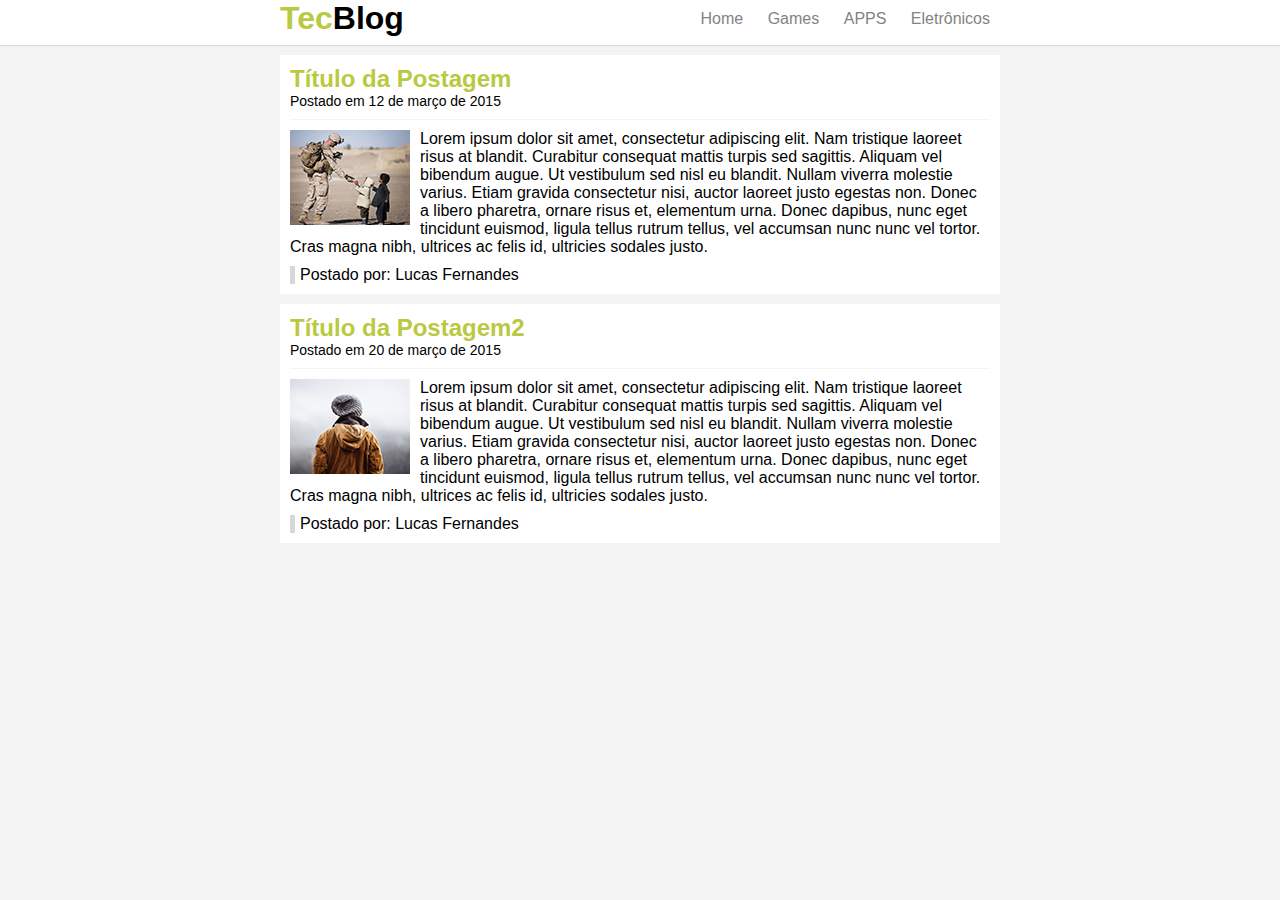
<file: Blog/index.html>
<!doctype html>

<html>

	<head> 
		<title>TecBlog - Seu Blog de Tecnologia</title>
		<meta charset="utf-8" /> 
		<link rel="stylesheet" type="text/css" href="css/estilo.css" />
	</head>

	<body> 
		
		<div id="navegacao">
			<div id="area">
				<h1 id="logo"><span class="verde">Tec</span>Blog</h1>
				<div id="menu">
					<a href="index.html">Home</a>
					<a href="games.html">Games</a>
					<a href="apps.html">APPS</a>
					<a href="eletronicos.html">Eletrônicos</a>
				</div>
			</div>	
		</div>

		<div id="area_principal">

			<div id="postagem">
				<h2>Título da Postagem</h2>
				<span class="data_postagem">Postado em 12 de março de 2015</span>
				<img class="img_postagem" src="img/imagem1.png">
				<p>
					Lorem ipsum dolor sit amet, consectetur adipiscing elit. Nam tristique laoreet risus at blandit. Curabitur consequat mattis turpis sed sagittis. Aliquam vel bibendum augue. Ut vestibulum sed nisl eu blandit. Nullam viverra molestie varius. Etiam gravida consectetur nisi, auctor laoreet justo egestas non. Donec a libero pharetra, ornare risus et, elementum urna. Donec dapibus, nunc eget tincidunt euismod, ligula tellus rutrum tellus, vel accumsan nunc nunc vel tortor. Cras magna nibh, ultrices ac felis id, ultricies sodales justo.
				</p>
				<span class="postado">Postado por: Lucas Fernandes</span>
			</div>

			<div id="postagem">
				<h2>Título da Postagem2</h2>
				<span class="data_postagem">Postado em 20 de março de 2015</span>
				<img class="img_postagem" src="img/imagem2.png">
				<p>
					Lorem ipsum dolor sit amet, consectetur adipiscing elit. Nam tristique laoreet risus at blandit. Curabitur consequat mattis turpis sed sagittis. Aliquam vel bibendum augue. Ut vestibulum sed nisl eu blandit. Nullam viverra molestie varius. Etiam gravida consectetur nisi, auctor laoreet justo egestas non. Donec a libero pharetra, ornare risus et, elementum urna. Donec dapibus, nunc eget tincidunt euismod, ligula tellus rutrum tellus, vel accumsan nunc nunc vel tortor. Cras magna nibh, ultrices ac felis id, ultricies sodales justo.
				</p>
				<span class="postado">Postado por: Lucas Fernandes</span>
			</div>
		</div>

	</body>
</html>
</file>
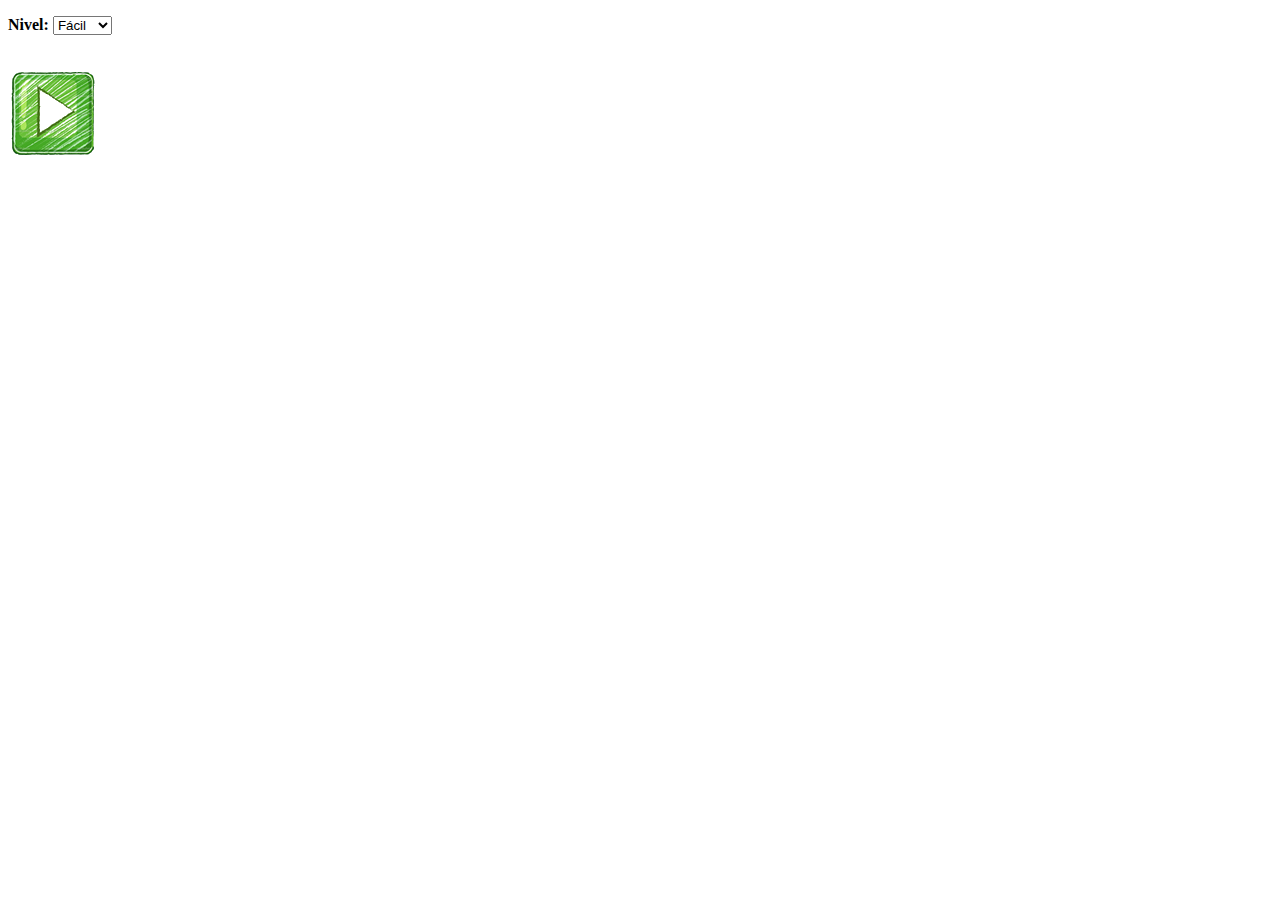
<file: Game - Estourando Balões/index.html>
<!DOCTYPE HTML>
<html lang="pt-br">
	<head>
		<meta charset="UTF-8">

		<title>Estourando balões</title>

		<script language='Javascript'>
			function iniciaJogo () {
				var nivel_jogo = document.getElementById('nivel_jogo').value;

				window.location.href = 'jogo.html?' + nivel_jogo;
			}
		</script>
	</head>

	<body>
		<div>
			<p>
				<b>Nivel:</b>
				<select id="nivel_jogo">
					<option value="1">Fácil</option>
					<option value="2">Médio</option>
					<option value="3">Difícil</option>
				</select>
			</p>
			<br/>
			<img src="imagens/iniciar.png" onclick="iniciaJogo()" />
		</div>
	</body>
	
</html>
</file>
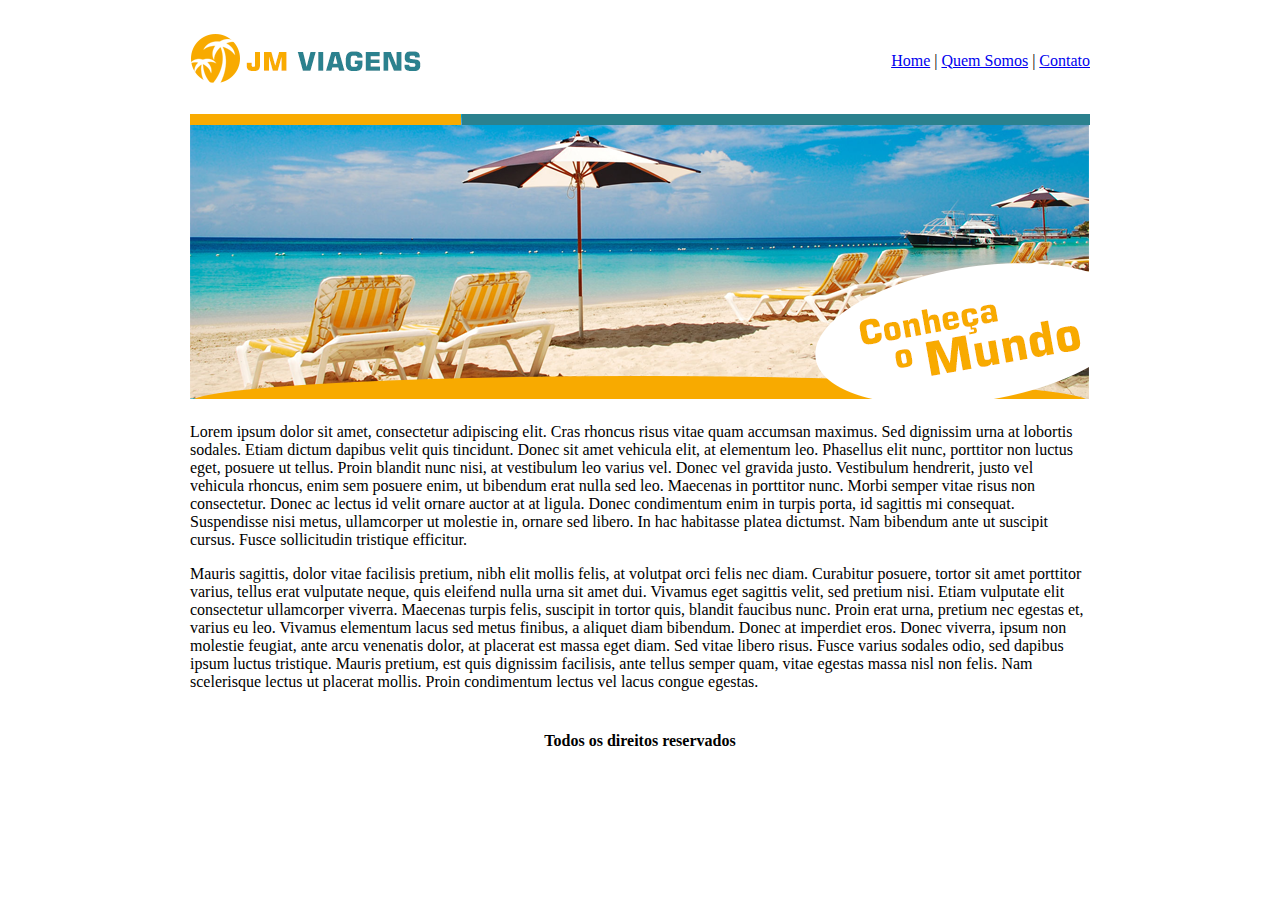
<file: JM Viagens/index.html>
<!doctype html> 
<html>

	<head> 
		<title>JM Viagens - Página Principal</title>
		<meta charset="utf-8" /> 
	</head>

	<body> 
		
		<table border='0' width="900" align="center">
			<tr>
				<td> <img src="imagens/logo.png" /> </td>
				<td align="right"> 
					<a href="index.html">Home</a> |
					<a href="quem_somos.html">Quem Somos</a> |
					<a href="contato.html">Contato</a>
				</td>
			</tr>

			<tr>
				<td colspan="2">
					<img src="imagens/principal.png" />
				</td>
			</tr>

			<tr>
				<td colspan="2">
					<p>
					Lorem ipsum dolor sit amet, consectetur adipiscing elit. Cras rhoncus risus vitae quam accumsan maximus. Sed dignissim urna at lobortis sodales. Etiam dictum dapibus velit quis tincidunt. Donec sit amet vehicula elit, at elementum leo. Phasellus elit nunc, porttitor non luctus eget, posuere ut tellus. Proin blandit nunc nisi, at vestibulum leo varius vel. Donec vel gravida justo. Vestibulum hendrerit, justo vel vehicula rhoncus, enim sem posuere enim, ut bibendum erat nulla sed leo. Maecenas in porttitor nunc. Morbi semper vitae risus non consectetur. Donec ac lectus id velit ornare auctor at at ligula. Donec condimentum enim in turpis porta, id sagittis mi consequat. Suspendisse nisi metus, ullamcorper ut molestie in, ornare sed libero. In hac habitasse platea dictumst. Nam bibendum ante ut suscipit cursus. Fusce sollicitudin tristique efficitur.</p>
					<p>
					Mauris sagittis, dolor vitae facilisis pretium, nibh elit mollis felis, at volutpat orci felis nec diam. Curabitur posuere, tortor sit amet porttitor varius, tellus erat vulputate neque, quis eleifend nulla urna sit amet dui. Vivamus eget sagittis velit, sed pretium nisi. Etiam vulputate elit consectetur ullamcorper viverra. Maecenas turpis felis, suscipit in tortor quis, blandit faucibus nunc. Proin erat urna, pretium nec egestas et, varius eu leo. Vivamus elementum lacus sed metus finibus, a aliquet diam bibendum. Donec at imperdiet eros. Donec viverra, ipsum non molestie feugiat, ante arcu venenatis dolor, at placerat est massa eget diam. Sed vitae libero risus. Fusce varius sodales odio, sed dapibus ipsum luctus tristique. Mauris pretium, est quis dignissim facilisis, ante tellus semper quam, vitae egestas massa nisl non felis. Nam scelerisque lectus ut placerat mollis. Proin condimentum lectus vel lacus congue egestas.</p>
				</td>
			</tr>

			<tr>
				<td colspan="2" align="center"><h4>Todos os direitos reservados</h4></td>
			</tr>		
		</table>

	</body>
		
</html>
</file>
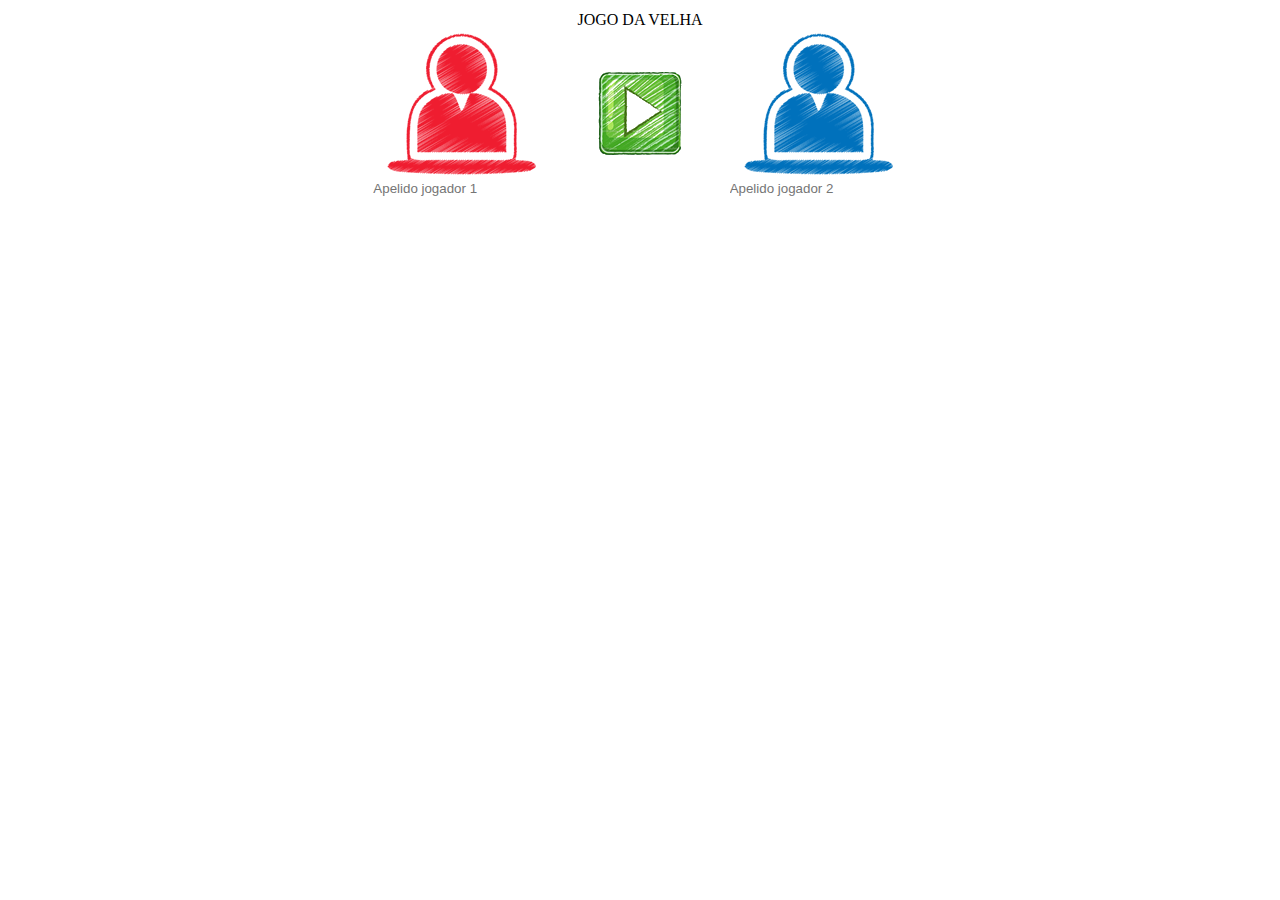
<file: Jogo da Velha/index.html>
<!DOCTYPE HTML>
<html lang="pt-br">
	<head>
		<meta charset="UTF-8">

		<title>Jogo da velha</title>
		<script src="jquery-2.2.1.js"></script>
		<script src="jogo.js"></script>
	</head>

	<body>

		<div id="pagina_inicial" align="center">
			<table border="0" width="600px;">
				<tbody>
					<tr>
						<td colspan="3" align="center">JOGO DA VELHA</td>
					</tr>

					<tr>
						<td align="center">
							<img src="imagens/jogador_1.png" />
							<br />
							<input id="entrada_apelido_jogador_1" type="text" maxlength="10" placeholder="Apelido jogador 1" style="border: 0px;" />
						</td>
						<td align="center">
							<img id="btn_iniciar_jogo" src="imagens/iniciar.png" />
						</td>
						<td align="center">
							<img src="imagens/jogador_2.png" />
							<br />
							<input id="entrada_apelido_jogador_2" type="text" maxlength="10" placeholder="Apelido jogador 2" style="border: 0px;" />
						</td>
					</tr>
				</table>
			</table>

		</div>

		<div id="palco_jogo" style="display:none; margin-top:50px; text-align:center">
			<div style="display:inline-block;">
				<img src="imagens/jogador_1.png" />
				<br />
				<span id="nome_jogador_1"></span>
			</div>

			<div style="display:inline-block;">
				<table border="0">
					<tr>
						<td style="border-bottom: solid 1px red; border-right:solid 1px red;">
							<div class="jogada" id="a-1" style="width:100px; height:100px;"></div>
						</td>
						<td style="border-bottom: solid 1px red; border-right:solid 1px red;">
							<div class="jogada" id="a-2" style="width:100px; height:100px;"></div>
						</td>
						<td style="border-bottom: solid 1px red;">
							<div class="jogada" id="a-3" style="width:100px; height:100px;"></div>
						</td>
					</tr>
					<tr>
						<td style="border-bottom: solid 1px red; border-right:solid 1px red;">
							<div class="jogada" id="b-1" style="width:100px; height:100px;"></div>
						</td>
						<td style="border-bottom: solid 1px red; border-right:solid 1px red;">
							<div class="jogada" id="b-2" style="width:100px; height:100px;"></div>
						</td>
						<td style="border-bottom: solid 1px red;">
							<div class="jogada" id="b-3" style="width:100px; height:100px;"></div>
						</td>
					</tr>
					<tr>
						<td style="border-right: solid 1px red;">
							<div class="jogada" id="c-1" style="width:100px; height:100px;"></div>
						</td>
						<td style="border-right: solid 1px red;">
							<div class="jogada" id="c-2" style="width:100px; height:100px;"></div>
						</td>
						<td>
							<div class="jogada" id="c-3" style="width:100px; height:100px;"></div>
						</td>
					</tr>
				</table>
			</div>

			<div style="display:inline-block;">
				<img src="imagens/jogador_2.png" />
				<br />
				<span id="nome_jogador_2"></span>
			</div>
		</div>

	</body>
</html>
</file>
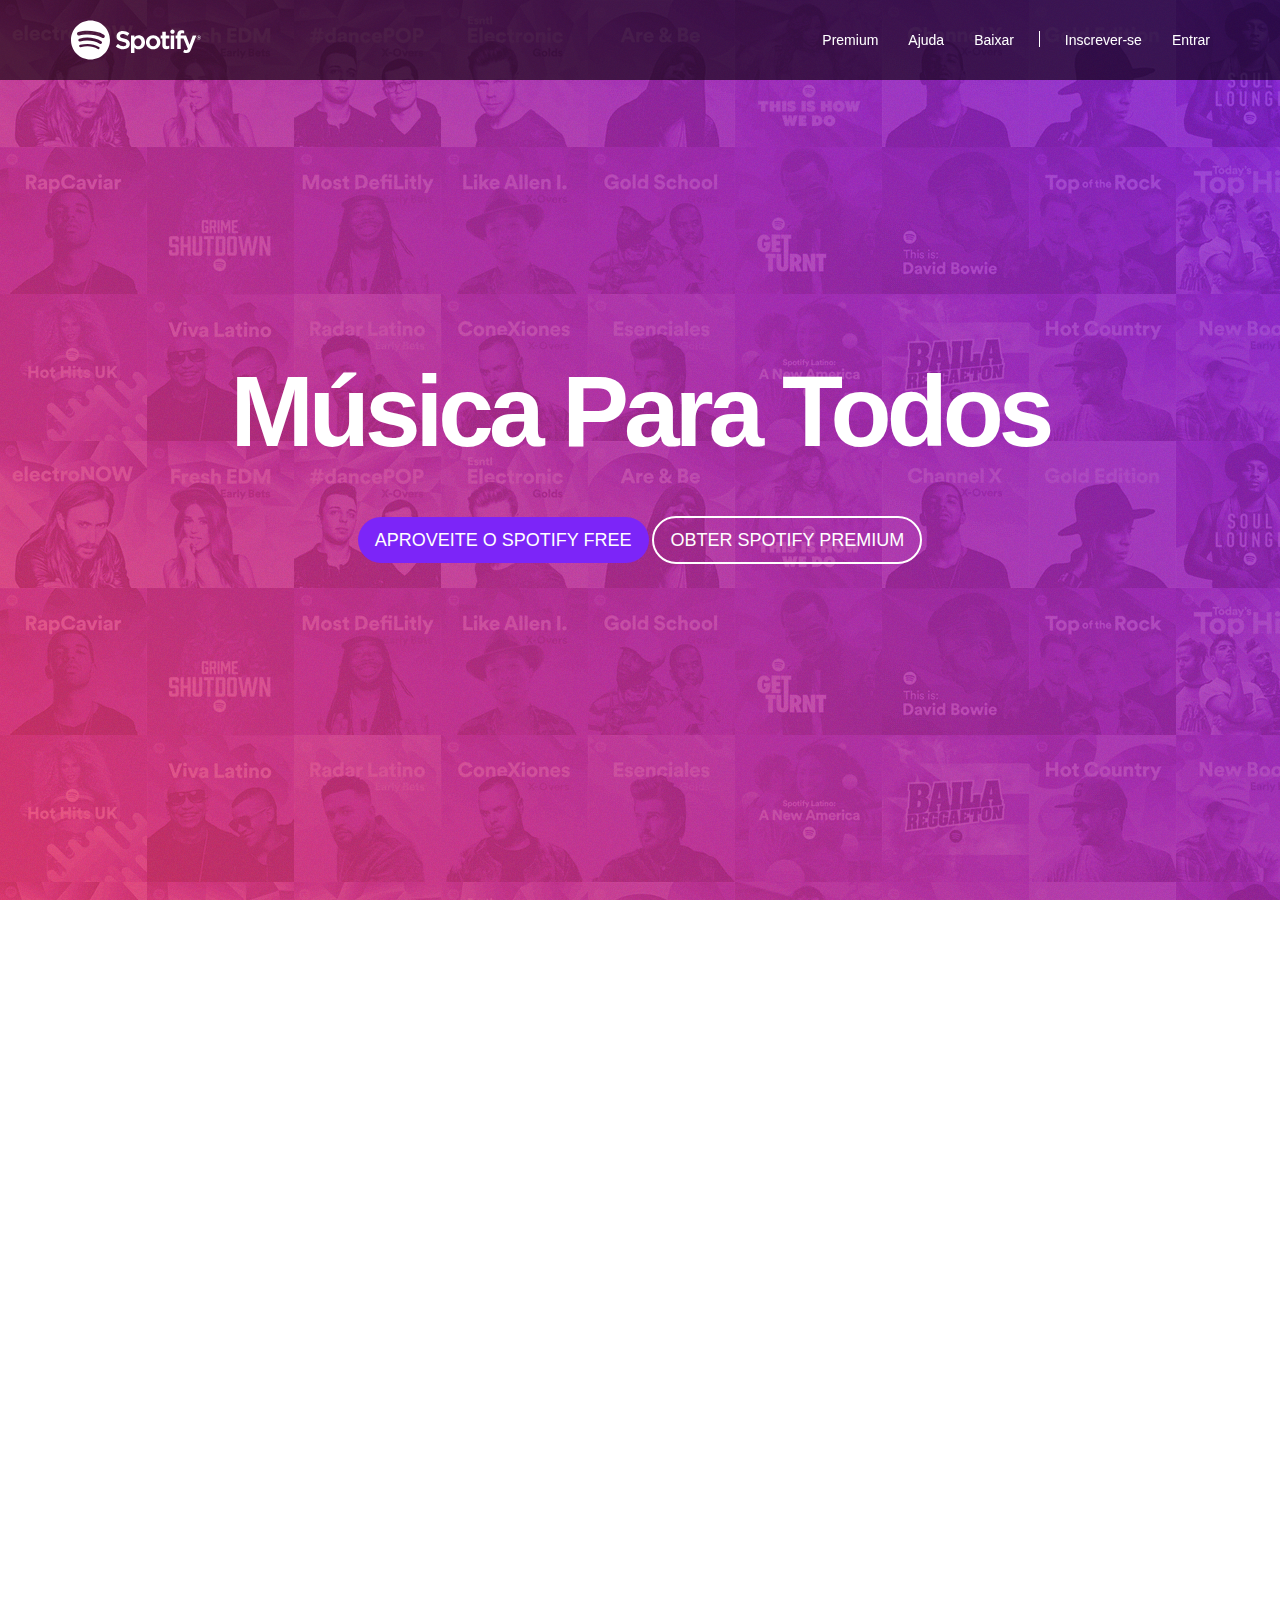
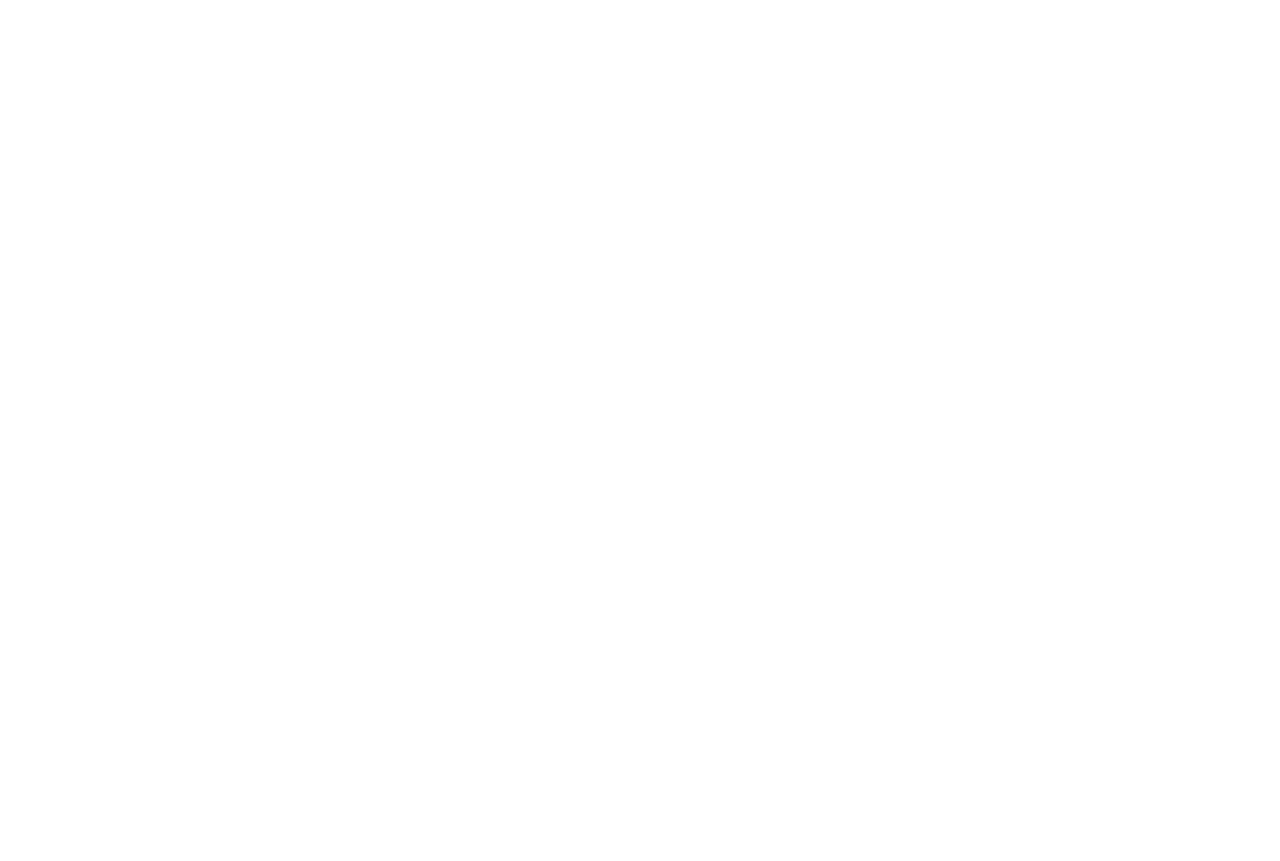
<file: Página Spotify/index.html>
<!DOCTYPE html>
<html lang="pt-br">
  <head>
    <meta charset="utf-8">
    <meta http-equiv="X-UA-Compatible" content="IE=edge">
    <meta name="viewport" content="width=device-width, initial-scale=1">

    <title>Música para todos - Spotify</title>
    <link rel="icon" href="imagens/favicon.png">

    <!-- Bootstrap -->
    <link href="bootstrap/css/bootstrap.min.css" rel="stylesheet">
    <link href="estilo.css" rel="stylesheet">

    <!-- HTML5 shim and Respond.js for IE8 support of HTML5 elements and media queries -->
    <!-- WARNING: Respond.js doesn't work if you view the page via file:// -->
    <!--[if lt IE 9]>
      <script src="https://oss.maxcdn.com/html5shiv/3.7.2/html5shiv.min.js"></script>
      <script src="https://oss.maxcdn.com/respond/1.4.2/respond.min.js"></script>
    <![endif]-->
  </head>
  <body>

    <nav class="navbar navbar-fixed-top navbar-inverse navbar_transparente">
      <div class="container">

        <!-- header -->
        <div class="navbar-header"> 

          <!-- botão toggle -->
          <button class="navbar-toggle collapsed" type="button" data-toggle="collapse" data-target="#barra_navegacao">
            <span class="sr-only">Alternar Navegação</span>
            <span class="icon-bar"></span>
            <span class="icon-bar"></span>
            <span class="icon-bar"></span>
          </button>


          <a href="index.html" class="navbar-brand">
            <span class="img_logo">Spotify</span>
          </a>
        </div>

        <!-- navbar -->
        <div class="collapse navbar-collapse" id="barra_navegacao">
          <ul class="nav navbar-nav navbar-right">
            <li><a href="">Premium</a></li>
            <li><a href="">Ajuda</a></li>
            <li><a href="">Baixar</a></li>
            <li class="divisor" role="separator"></li>
            <li><a href="">Inscrever-se</a></li>
            <li><a href="">Entrar</a></li>
          </ul>
        </div>

      </div><!-- container -->
    </nav><!-- navbar -->

    <div class="capa">
      <div class="texto_capa">
        <h1>Música Para Todos</h1>
        <a href="" class="btn btn_custom btn_roxo btn-lg">Aproveite o Spotify Free</a>
        <a href="" class="btn btn_custom btn_branco btn-lg">Obter Spotify Premium</a>
      </div>
    </div>

    <!-- Conteúdos -->
    <section id="servicos" class="hidden-xs">
      <div class="container">
        <div class="row">

          <!-- Álbuns -->
          <div class="col-md-6">

            <div class="row albuns">

              <div class="col-md-6">
                <img src="imagens/img1.jpg" class="img-responsive">
              </div>
              <div class="col-md-6">
                <img src="imagens/img2.jpg" class="img-responsive">
              </div>

            </div><!-- row -->

            <div class="row albuns">

              <div class="col-md-6">
                <img src="imagens/img3.jpg" class="img-responsive">
              </div>
              <div class="col-md-6">
                <img src="imagens/img4.jpg" class="img-responsive">
              </div>

            </div><!-- row -->

          </div>

          <!-- Serviços -->
          <div class="col-md-6">
            <h2 class="texto_roxo">O que o Spotify tem?</h2>

            <h3 class="texto_roxo">Músicas</h3>
            <p>O Spotify tem milhões de músicas. Escute seus sons favoritos, descubra novas músicas e reúna seus favoritos em um só lugar.</p>

            <h3 class="texto_roxo">Playlist</h3>
            <p>No Spotify você encontra uma playlist para cada momento. Todas feitas por fanáticos e especialistas da música.</p>

            <h3 class="texto_roxo">Novos Lançamentos</h3>
            <p>Escute os novos lançamentos de singles e álbuns da semana e veja o que está bombando no Top 50.</p>


          </div>

        </div>
      </div>
      
    </section>

    <section id="recursos">
      <div class="container">
        <div class="row">

          <!-- Recursos -->
          <div class="col-md-4">
            <h2 class="texto_azul">Fácil</h2>

            <h3 class="texto_azul">Buscar</h3>
            <p>Já sabe o que escutar? É só procurar e apertar o play.</p>

            <h3 class="texto_azul">Navegar</h3>
            <p>Veja os novos lançamentos, o que está bombando nas paradas e as melhores playlists para o seu momento.</p>

            <h3 class="texto_azul">Descobrir</h3>
            <p>Curta músicas novas toda segunda-feira com uma playlist personalizada para você. Ou relaxe e curta uma das rádios.</p>
          </div>

           <!-- Img Recursos -->
          <div class="col-md-8">
            <div class="row rotacionar">

              <div class="col-md-6">
                <img src="imagens/iphone1.png" class="img-responsive">
              </div>

              <div class="col-md-6">
                <img src="imagens/iphone2.png" class="img-responsive">
              </div>

            </div><!-- row -->

          </div>

        </div>
      </div>
    </section>

    <!-- Rodapé -->
    <footer id="rodape">
      <div class="container">
        
        <div class="row">
          
          <div class="col-md-2">
            <span class="img_logo">Spotify</span>
          </div>

          <div class="col-md-2">
            <h4>Company</h4>
            <ul class="nav">
              <li><a href="">Sobre</a></li>
              <li><a href="">Empregos</a></li>
              <li><a href="">Imprensa</a></li>
              <li><a href="">Novidades</a></li>
            </ul>
          </div>

          <div class="col-md-2">
            <h4>Comunidades</h4>
            <ul class="nav">
              <li><a href="">Artistas</a></li>
              <li><a href="">Desenvolvedores</a></li>
              <li><a href="">Marcas</a></li>
            </ul>
          </div>

          <div class="col-md-2">
            <h4>Links Úteis</h4>
            <ul class="nav">
              <li><a href="">Ajuda</a></li>
              <li><a href="">Presentes</a></li>
              <li><a href="">Player da web</a></li>
            </ul>
          </div>

          <div class="col-md-4">
            <ul class="nav">
              <li class="item_rede_social"><a href=""><img src="imagens/facebook.png"></a></li>
              <li class="item_rede_social"><a href=""><img src="imagens/twitter.png"></a></li>
              <li class="item_rede_social"><a href=""><img src="imagens/instagram.png"></a></li>
            </ul>
          </div>

        </div><!-- row -->

      </div>
    </footer>


    <!-- jQuery (necessary for Bootstrap's JavaScript plugins) -->
    <script src="https://ajax.googleapis.com/ajax/libs/jquery/1.11.3/jquery.min.js"></script>

    <!-- Include all compiled plugins (below), or include individual files as needed -->
    <script src="bootstrap/js/bootstrap.min.js"></script>
  </body>
</html>
</file>
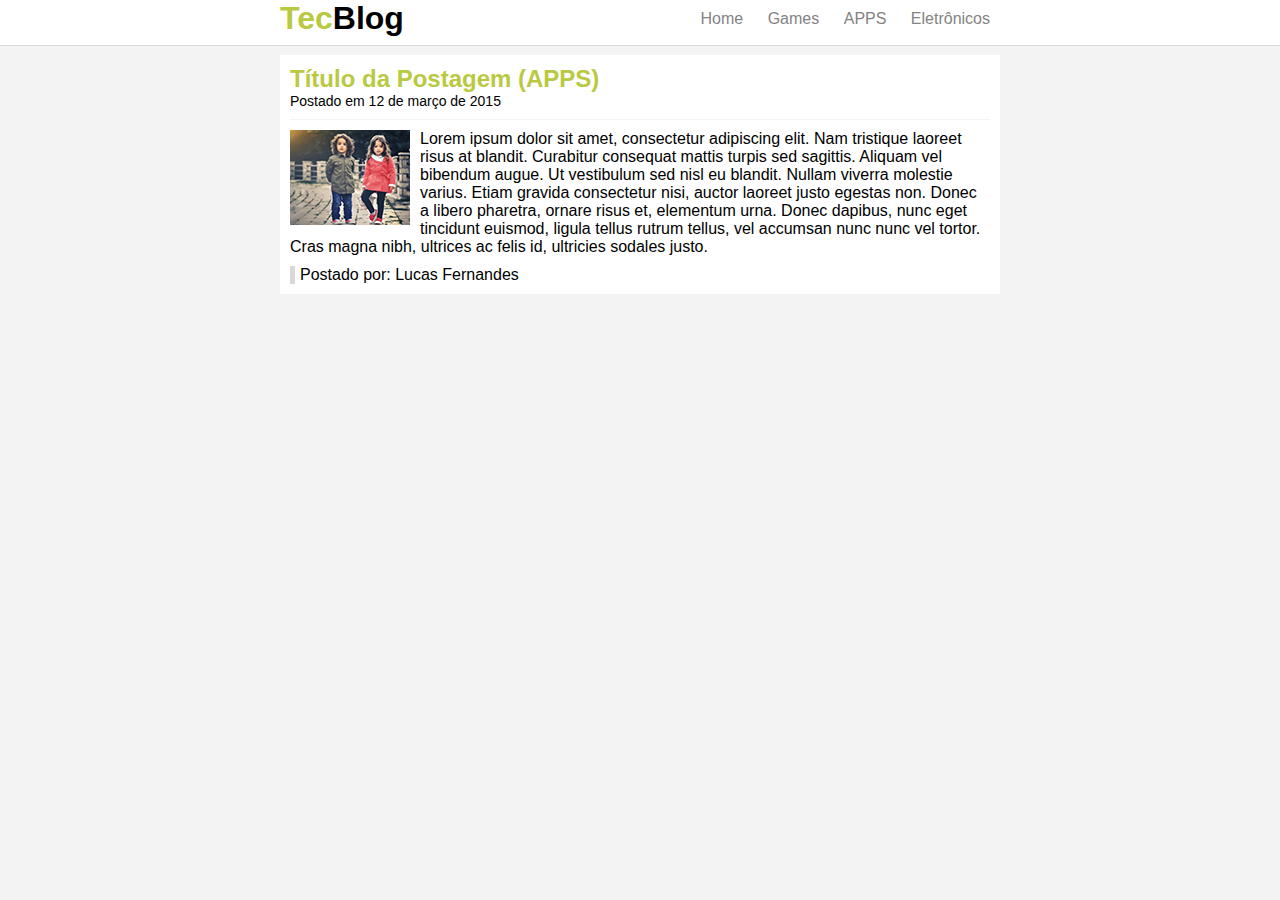
<file: Blog/apps.html>
<!doctype html> <!--Indica para o browser o tipo de documento que está trabalhando, neste caso HTML5-->

<html>

	<head> <!--Informações que não são exibidas na página mas que são importantes-->
		<title>TecBlog - APPS</title>
		<meta charset="utf-8" /> <!--Adicionamos somente atributos-->
		<link rel="stylesheet" type="text/css" href="css/estilo.css" />
	</head>

	<body> <!--Tudo que é exibido para o usuário final-->

		
		<div id="navegacao">
			<div id="area">
				<h1 id="logo"><span class="verde">Tec</span>Blog</h1>
				<div id="menu">
					<a href="index.html">Home</a>
					<a href="games.html">Games</a>
					<a href="apps.html">APPS</a>
					<a href="eletronicos.html">Eletrônicos</a>
				</div>
			</div>	
		</div>

		<div id="area_principal">

			<div id="postagem">
				<h2>Título da Postagem (APPS)</h2>
				<span class="data_postagem">Postado em 12 de março de 2015</span>
				<img class="img_postagem" src="img/imagem4.png">
				<p>
					Lorem ipsum dolor sit amet, consectetur adipiscing elit. Nam tristique laoreet risus at blandit. Curabitur consequat mattis turpis sed sagittis. Aliquam vel bibendum augue. Ut vestibulum sed nisl eu blandit. Nullam viverra molestie varius. Etiam gravida consectetur nisi, auctor laoreet justo egestas non. Donec a libero pharetra, ornare risus et, elementum urna. Donec dapibus, nunc eget tincidunt euismod, ligula tellus rutrum tellus, vel accumsan nunc nunc vel tortor. Cras magna nibh, ultrices ac felis id, ultricies sodales justo.
				</p>
				<span class="postado">Postado por: Lucas Fernandes</span>
			</div>
		</div>

	</body>
</html>
</file>
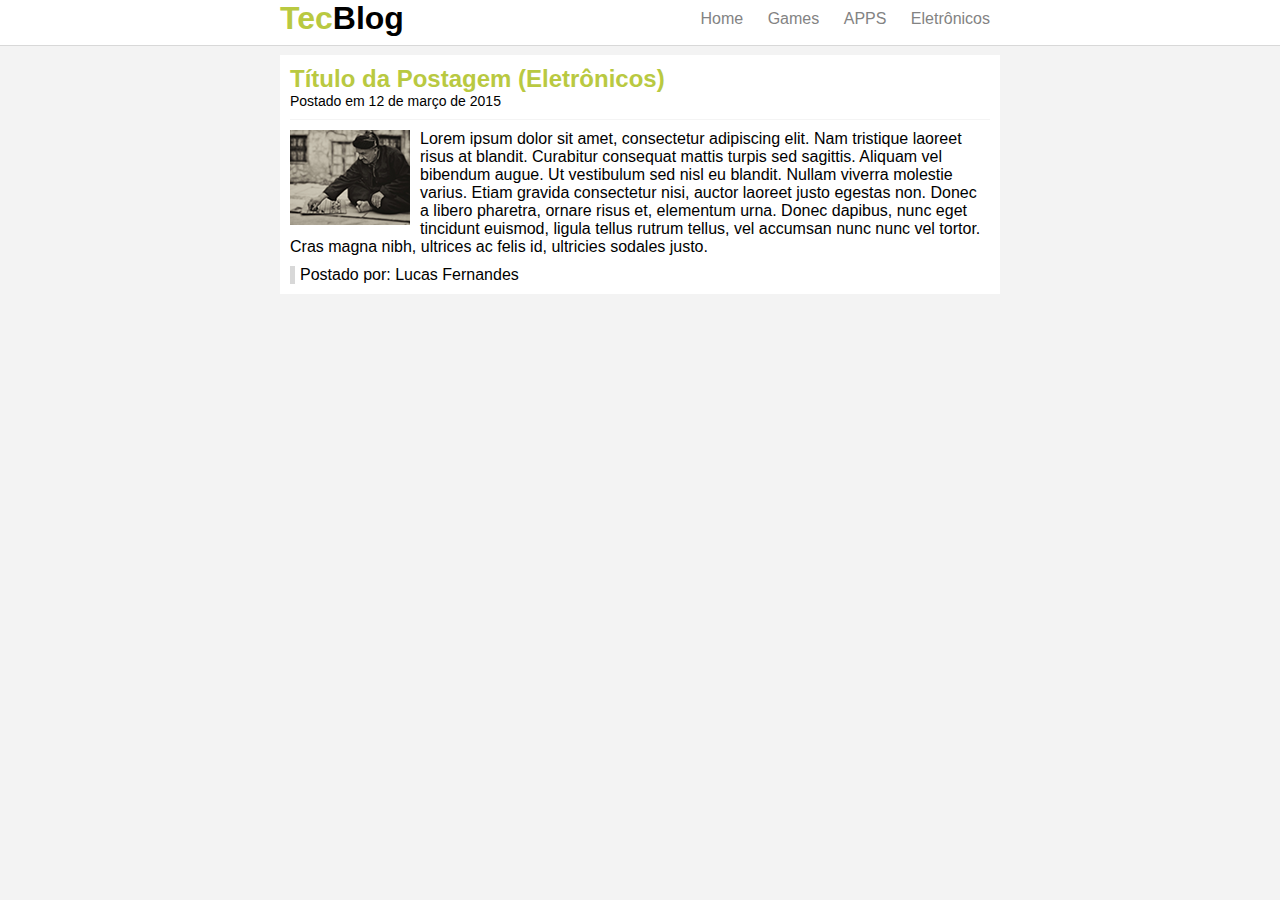
<file: Blog/eletronicos.html>
<!doctype html> 

<html>

	<head> 
		<title>TecBlog - Eletrônicos</title>
		<meta charset="utf-8" /> 
		<link rel="stylesheet" type="text/css" href="css/estilo.css" />
	</head>

	<body> 

		
		<div id="navegacao">
			<div id="area">
				<h1 id="logo"><span class="verde">Tec</span>Blog</h1>
				<div id="menu">
					<a href="index.html">Home</a>
					<a href="games.html">Games</a>
					<a href="apps.html">APPS</a>
					<a href="eletronicos.html">Eletrônicos</a>
				</div>
			</div>	
		</div>

		<div id="area_principal">

			<div id="postagem">
				<h2>Título da Postagem (Eletrônicos)</h2>
				<span class="data_postagem">Postado em 12 de março de 2015</span>
				<img class="img_postagem" src="img/imagem3.png">
				<p>
					Lorem ipsum dolor sit amet, consectetur adipiscing elit. Nam tristique laoreet risus at blandit. Curabitur consequat mattis turpis sed sagittis. Aliquam vel bibendum augue. Ut vestibulum sed nisl eu blandit. Nullam viverra molestie varius. Etiam gravida consectetur nisi, auctor laoreet justo egestas non. Donec a libero pharetra, ornare risus et, elementum urna. Donec dapibus, nunc eget tincidunt euismod, ligula tellus rutrum tellus, vel accumsan nunc nunc vel tortor. Cras magna nibh, ultrices ac felis id, ultricies sodales justo.
				</p>
				<span class="postado">Postado por: Lucas Fernandes</span>
			</div>
		</div>

	</body>
</html>
</file>
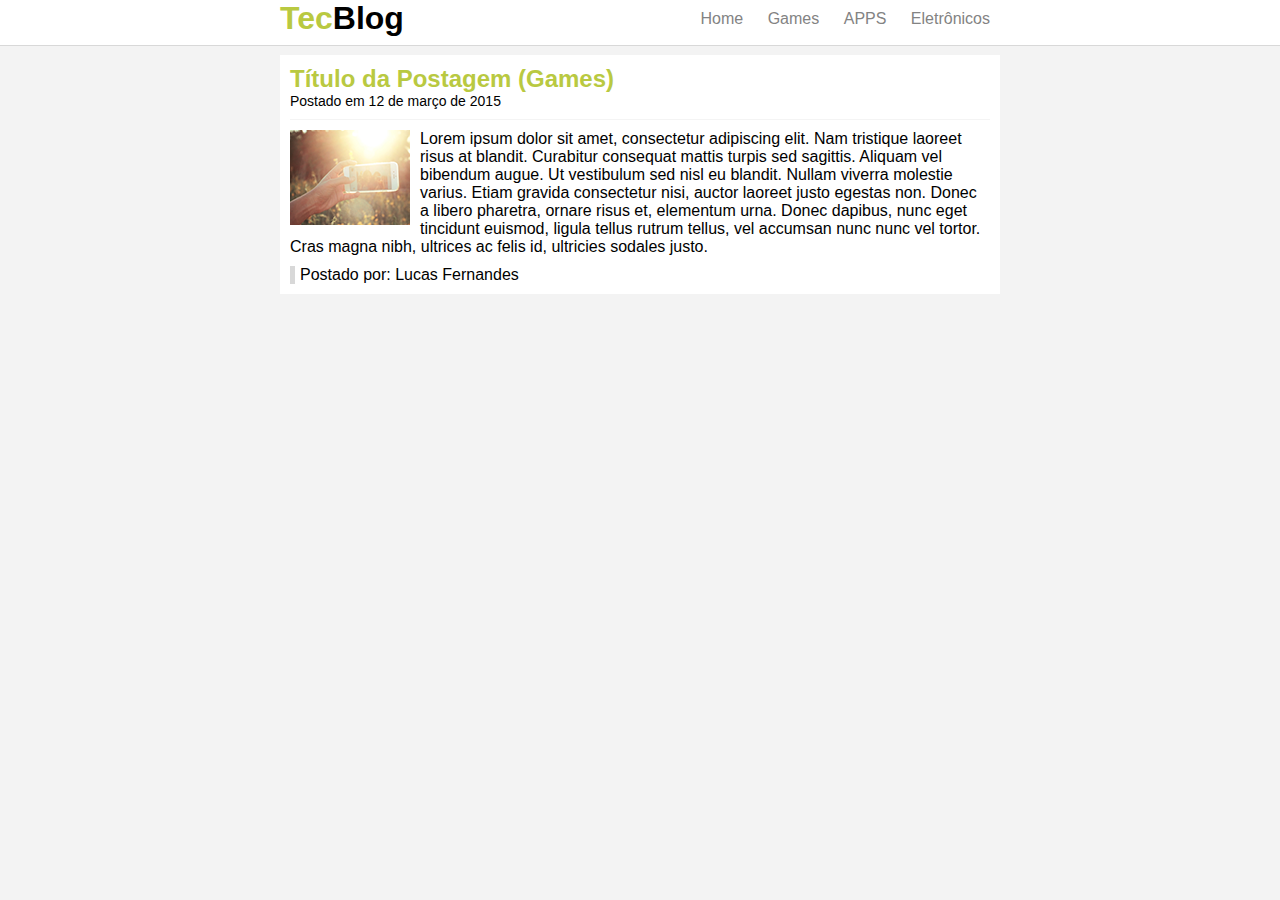
<file: Blog/games.html>
<!doctype html>

<html>

	<head> 
		<title>TecBlog - Games</title>
		<meta charset="utf-8" /> 
		<link rel="stylesheet" type="text/css" href="css/estilo.css" />
	</head>

	<body> 

		
		<div id="navegacao">
			<div id="area">
				<h1 id="logo"><span class="verde">Tec</span>Blog</h1>
				<div id="menu">
					<a href="index.html">Home</a>
					<a href="games.html">Games</a>
					<a href="apps.html">APPS</a>
					<a href="eletronicos.html">Eletrônicos</a>
				</div>
			</div>	
		</div>

		<div id="area_principal">

			<div id="postagem">
				<h2>Título da Postagem (Games)</h2>
				<span class="data_postagem">Postado em 12 de março de 2015</span>
				<img class="img_postagem" src="img/imagem5.png">
				<p>
					Lorem ipsum dolor sit amet, consectetur adipiscing elit. Nam tristique laoreet risus at blandit. Curabitur consequat mattis turpis sed sagittis. Aliquam vel bibendum augue. Ut vestibulum sed nisl eu blandit. Nullam viverra molestie varius. Etiam gravida consectetur nisi, auctor laoreet justo egestas non. Donec a libero pharetra, ornare risus et, elementum urna. Donec dapibus, nunc eget tincidunt euismod, ligula tellus rutrum tellus, vel accumsan nunc nunc vel tortor. Cras magna nibh, ultrices ac felis id, ultricies sodales justo.
				</p>
				<span class="postado">Postado por: Lucas Fernandes</span>
			</div>
		</div>

	</body>
</html>
</file>
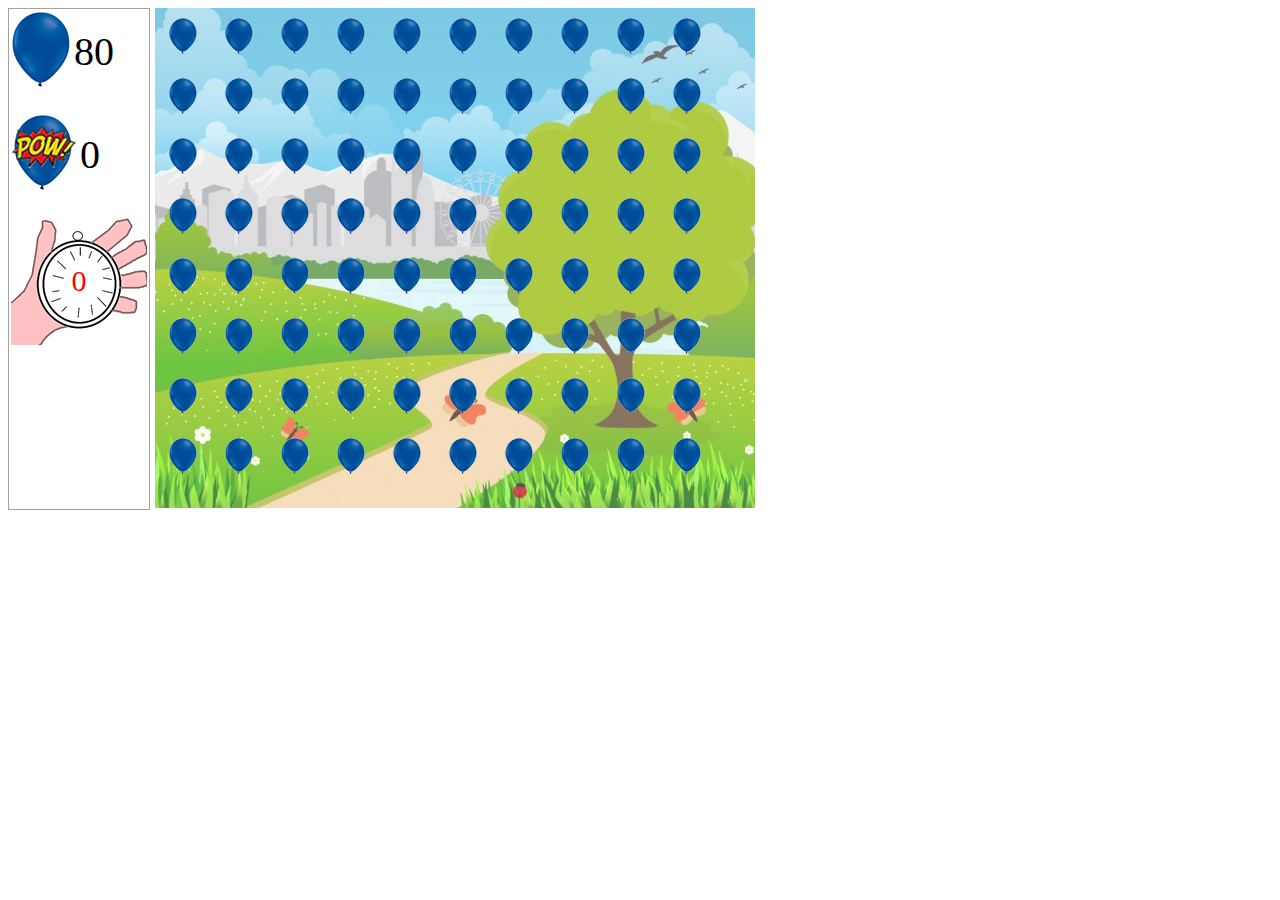
<file: Game - Estourando Balões/jogo.html>
<!DOCTYPE HTML>
<html lang="pt-br">
	<head>
		<meta charset="UTF-8">

		<title>Estourando balões</title>

		<script src="jogo.js"></script>

	</head>

	<body onload="iniciaJogo()">
		<div style="float: left;width: auto;height: 500px;background: #FFF; border: solid 1px #a2a2a2; margin-right: 5px;">
			<table>
				<tr>
					<td>
						<img src="imagens/balao_azul_grande.png"/>
					</td>
					<td>
						<span id="baloes_inteiros" style="font-size: 40px;"></span>
					</td>
				</tr>
			</table>

			<br/>

			<table>
				<tr>
					<td>
						<img src="imagens/balao_azul_grande_estourado.png"/>
					</td>
					<td>
						<span id="baloes_estourados" style="font-size: 40px;"></span>
					</td>
				</tr>
			</table>

			<br/>

			<table style="width: 140px;height: 132px;">
				<tr>
					<td style="background: url(imagens/cronometro.png); text-align: center;">
						<span id="cronometro" style="color: red;font-size: 30px;"></span>
					</td>
				</tr>
			</table>


		</div>

		<div id="cenario" style="float: left;width: 600px;height: 500px; background: url(imagens/cenario.png); background-position: bottom;">
			
		</div>
	</body>
	
</html>
</file>
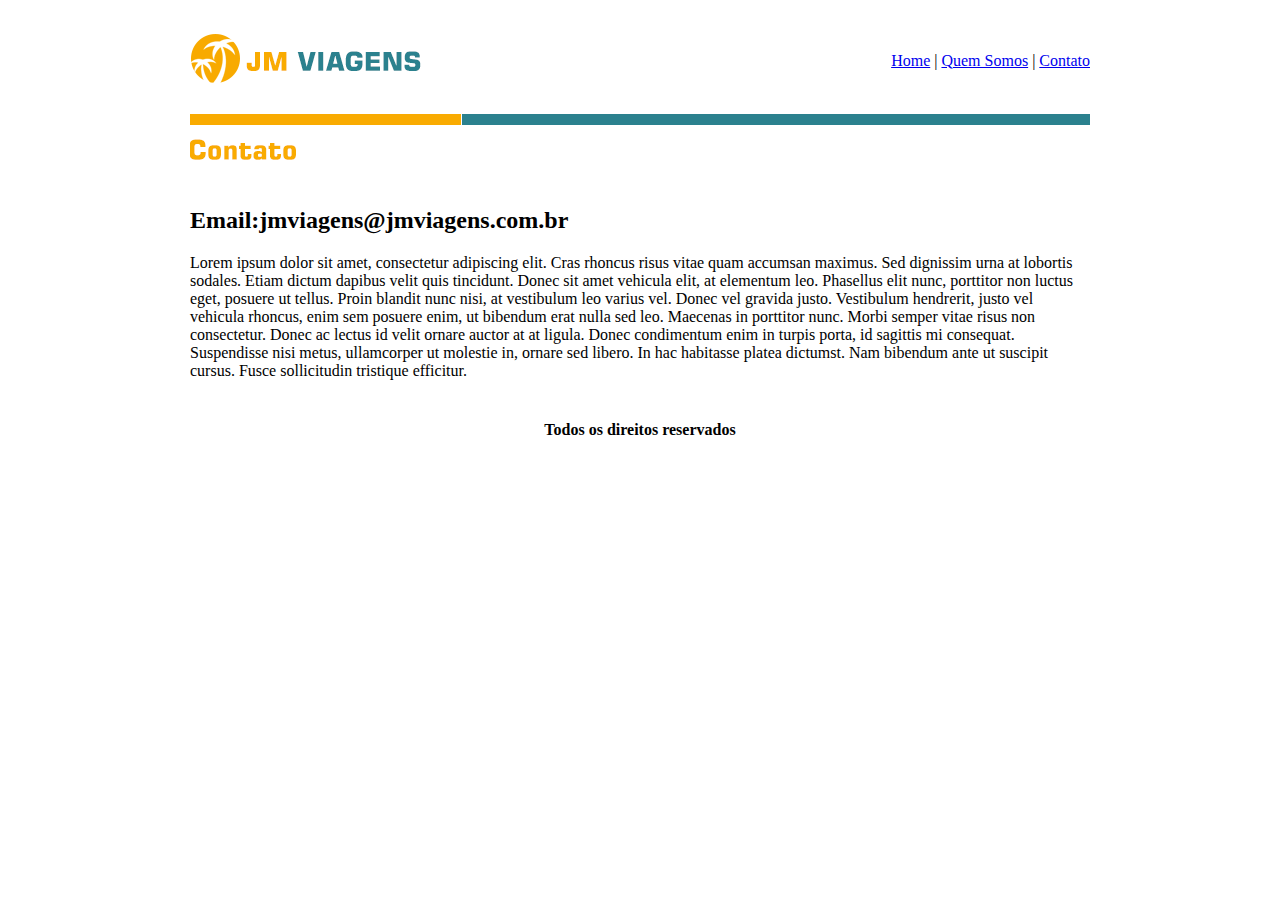
<file: JM Viagens/contato.html>
<!doctype html> 

<html>

	<head> 
		<title>JM Viagens - Contato</title>
		<meta charset="utf-8" /> 
	</head>

	<body> 
		
		<table border='0' width="900" align="center">
			<tr>
				<td> <img src="imagens/logo.png" /> </td>
				<td align="right"> 
					<a href="index.html">Home</a> |
					<a href="quem_somos.html">Quem Somos</a> |
					<a href="contato.html">Contato</a>
				</td>
			</tr>

			<tr>
				<td colspan="2">
					<img src="imagens/contato.png" />
				</td>
			</tr>

			<tr>
				<td colspan="2">

					<h2>Email:jmviagens@jmviagens.com.br</h2>
					<p>
					Lorem ipsum dolor sit amet, consectetur adipiscing elit. Cras rhoncus risus vitae quam accumsan maximus. Sed dignissim urna at lobortis sodales. Etiam dictum dapibus velit quis tincidunt. Donec sit amet vehicula elit, at elementum leo. Phasellus elit nunc, porttitor non luctus eget, posuere ut tellus. Proin blandit nunc nisi, at vestibulum leo varius vel. Donec vel gravida justo. Vestibulum hendrerit, justo vel vehicula rhoncus, enim sem posuere enim, ut bibendum erat nulla sed leo. Maecenas in porttitor nunc. Morbi semper vitae risus non consectetur. Donec ac lectus id velit ornare auctor at at ligula. Donec condimentum enim in turpis porta, id sagittis mi consequat. Suspendisse nisi metus, ullamcorper ut molestie in, ornare sed libero. In hac habitasse platea dictumst. Nam bibendum ante ut suscipit cursus. Fusce sollicitudin tristique efficitur.</p>
				</td>
			</tr>

			<tr>
				<td colspan="2" align="center"><h4>Todos os direitos reservados</h4></td>
			</tr>		
		</table>

	</body>
		
</html>
</file>
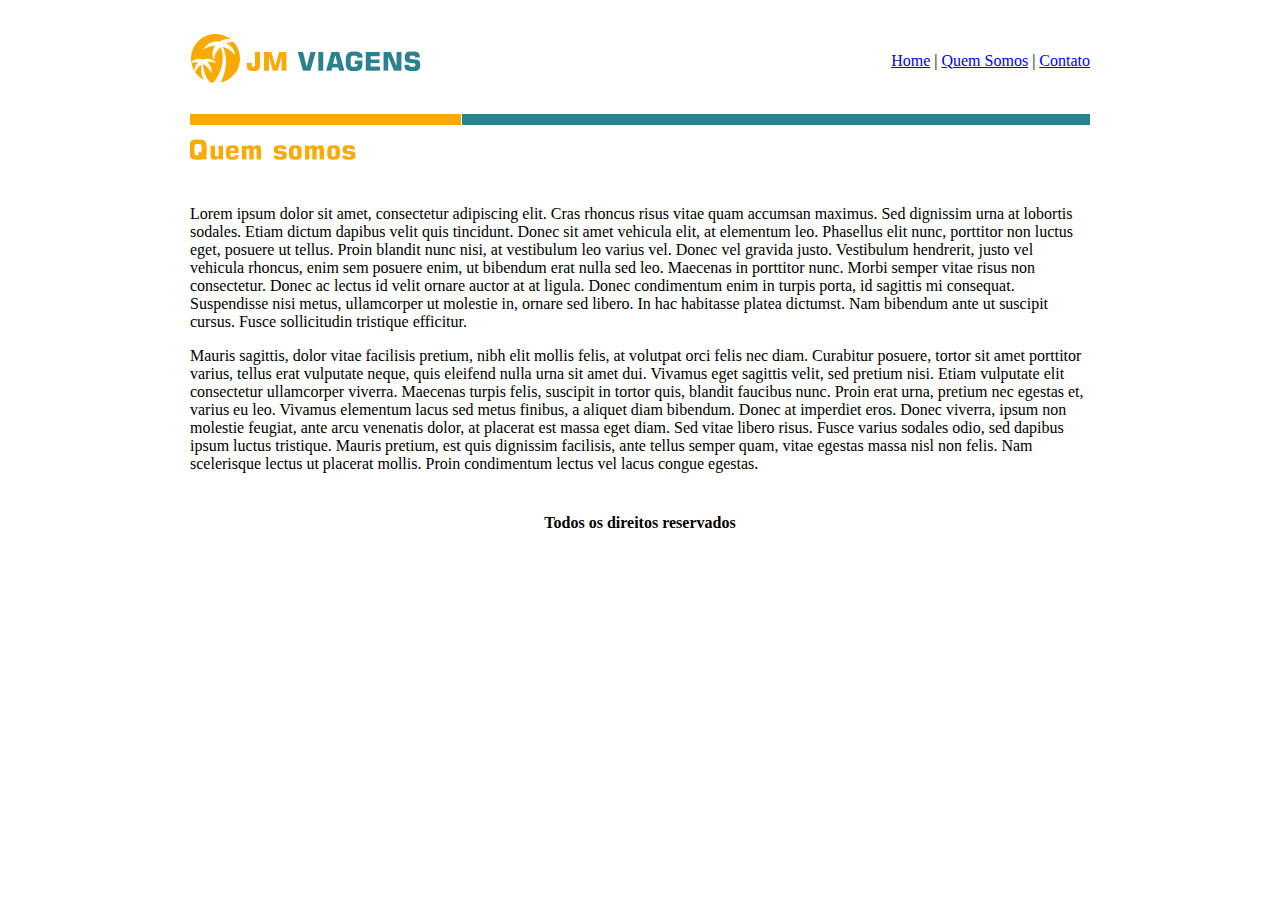
<file: JM Viagens/quem_somos.html>
<!doctype html>

<html>

	<head> 
		<title>JM Viagens - Quem Somos</title>
		<meta charset="utf-8" /> 
	</head>

	<body> 
		
		<table border='0' width="900" align="center">
			<tr>
				<td> <img src="imagens/logo.png" /> </td>
				<td align="right"> 
					<a href="index.html">Home</a> |
					<a href="quem_somos.html">Quem Somos</a> |
					<a href="contato.html">Contato</a>
				</td>
			</tr>

			<tr>
				<td colspan="2">
					<img src="imagens/quem_somos.png" />
				</td>
			</tr>

			<tr>
				<td colspan="2">
					<p>
					Lorem ipsum dolor sit amet, consectetur adipiscing elit. Cras rhoncus risus vitae quam accumsan maximus. Sed dignissim urna at lobortis sodales. Etiam dictum dapibus velit quis tincidunt. Donec sit amet vehicula elit, at elementum leo. Phasellus elit nunc, porttitor non luctus eget, posuere ut tellus. Proin blandit nunc nisi, at vestibulum leo varius vel. Donec vel gravida justo. Vestibulum hendrerit, justo vel vehicula rhoncus, enim sem posuere enim, ut bibendum erat nulla sed leo. Maecenas in porttitor nunc. Morbi semper vitae risus non consectetur. Donec ac lectus id velit ornare auctor at at ligula. Donec condimentum enim in turpis porta, id sagittis mi consequat. Suspendisse nisi metus, ullamcorper ut molestie in, ornare sed libero. In hac habitasse platea dictumst. Nam bibendum ante ut suscipit cursus. Fusce sollicitudin tristique efficitur.</p>
					<p>
					Mauris sagittis, dolor vitae facilisis pretium, nibh elit mollis felis, at volutpat orci felis nec diam. Curabitur posuere, tortor sit amet porttitor varius, tellus erat vulputate neque, quis eleifend nulla urna sit amet dui. Vivamus eget sagittis velit, sed pretium nisi. Etiam vulputate elit consectetur ullamcorper viverra. Maecenas turpis felis, suscipit in tortor quis, blandit faucibus nunc. Proin erat urna, pretium nec egestas et, varius eu leo. Vivamus elementum lacus sed metus finibus, a aliquet diam bibendum. Donec at imperdiet eros. Donec viverra, ipsum non molestie feugiat, ante arcu venenatis dolor, at placerat est massa eget diam. Sed vitae libero risus. Fusce varius sodales odio, sed dapibus ipsum luctus tristique. Mauris pretium, est quis dignissim facilisis, ante tellus semper quam, vitae egestas massa nisl non felis. Nam scelerisque lectus ut placerat mollis. Proin condimentum lectus vel lacus congue egestas.</p>
				</td>
			</tr>

			<tr>
				<td colspan="2" align="center"><h4>Todos os direitos reservados</h4></td>
			</tr>		
		</table>

	</body>
		
</html>
</file>
<file: Blog/css/estilo.css>
/*Limpar Formatação Padrão*/
* {
	margin: 0;
	padding: 0;
}

body {
	font-size: 16px;
	font-family: "Trebuchet MS", Helvetica, sans-serif;
	background: #f3f3f3;
} 

h2 {
	color: #b9c941;
}

/*ID's*/
#navegacao {
	background: #fff;
	border-bottom: 1px solid #d8d8d8;
	height: 45px;
	position: fixed;
	width: 100%;
	top: 0;
}

#area {
	width: 720px;
	margin: 0 auto;
}

#area_principal {
	width: 720px;
	margin: 55px auto 10px auto;
}

#logo {
	float: left;
}

#menu {
	float: right;
	padding: 10px 0;
}

#postagem {
	background: #fff;
	padding: 10px;
	margin-bottom: 10px;
}

/*Classes*/
.verde {
	color: #b9c941;
}

.data_postagem {
	font-size: 14px;
	border-bottom: 1px solid #f4f4f4;
	display: block;
	padding-bottom: 10px;
	margin-bottom: 10px;
}

.img_postagem {
	float: left;
	margin: 0 10px 5px 0;
}

.postado {
	border-left: 5px solid #d8d8d8;
	padding-left: 5px;
	display: block;
	margin-top: 10px;
}

/*Formatação do Menu*/
a {
	text-decoration: none;
	padding: 5px 10px;
}
/*Links não visitados*/
a:link {
	color: #838383;
}
/*Links visitados*/
a:visited {
	color: #838383;
}
/*Links hover*/
a:hover{
	background: #b9c941;
	color: #fff;
}
/*Links actives*/
a:active {
	color: #535353;
}
</file>
<file: Página Spotify/estilo.css>
/* ============== Layout ============== */

html, body, .capa {
	height: 100%;
	overflow: auto;
}

body {
	background: url('imagens/capa.png'),url('imagens/ruido.png'),linear-gradient(50deg,#ff4169,#7c26f8);
	background-attachment: fixed;
	font-family: Helvetica,Arial,sans-serif;
	overflow-x: hidden; 
}

/* Barra de Navegação */
.img_logo {
	height: 40px;
	width: 132px;
	display: block;
	background: url('imagens/spotify.svg') no-repeat;
	background-size: contain;
	color: transparent;
}

nav.navbar_transparente {
	padding: 15px 0px;
	background: rgba(0,0,0,0.6);
	border: none;
}

.navbar-brand {
	padding: 5px 15px; 
}

.divisor {
	width: 1px;
	height: 16px;
	background: white;
	margin: 16px 10px;
}

.navbar-inverse .navbar-nav>li>a, #rodape .nav a {
	color: white;
}

.navbar-inverse .navbar-nav>li>a:hover, #rodape .nav a:hover {
	color: #9bf0e1;
	background: none;
}

/* Imagem de Capa */
.capa {
	display: table;
	width: 100%;
}

.texto_capa {
	text-align: center;
	color: white;
	display: table-cell;
	vertical-align: middle;
}

/* Botões */
.btn_custom {
	color: white;
	border-radius: 500px;
	-webkit-border-radius: 500px;
	-moz-border-radius: 500px;
	text-transform: uppercase;
	transition: background 0.4s, color 0,4s;
}

.btn_roxo {
	background: #7c25f8;
}

.btn_roxo:hover {
	background: #6207e3;
	color: white;
}

.btn_branco {
	border: 2px solid white; 
}

.btn_branco:hover {
	background: white;
	color: black; 
}

/* Seção serviço */
#servicos {
	background: white;
	padding-top: 20px;
	padding-bottom: 20px; 
}

.albuns {
	padding: 10px 0px 10px 0px;
}

.texto_roxo {
	color: #7c25f8;
}

.texto_azul {
	color: #9bf0e1;
}

/* Seção recursos */
#recursos {
	padding-top: 20px;
	padding-bottom: 20px;
	color: white; 
}

.rotacionar {
	-ms-transform: rotate(30deg);
	-webkit-transform: rotate(30deg);
	transform: rotate(30deg);
	padding-left: 80px;
}

/* Rodapé */
footer {
	background: #000;
	padding: 50px 0px 20px 0px;
	position: relative;
}

.item_rede_social {
	float: right;
}
/* ============== Tipografia ============== */
h1 {
	font-weight: 900;
	letter-spacing: -0.05em;
	margin-bottom: 50px;
}

@media screen and (max-width: 767px) {
	h1 {
		font-size: 50px;
	}
	.btn_custom {
		margin: 10px 15px;
	}
}

@media screen and (min-width: 768px) {
	h1 {
		font-size: 70px;
	}
}

@media screen and (min-width: 992px) {
	h1 {
		font-size: 80px;
	}
}

@media screen and (min-width: 1200px) {
	h1 {
		font-size: 100px;
	}
}

h2 {
	font-size: 50px;
	font-weight: 700;
	letter-spacing: -0.04em;
}

h3 {
	font-size: 35px;
	font-weight: 700;
	letter-spacing: -0.04em;
}

#rodape h4 {
	color: #919496;
	font-size: 12px;
	text-transform: uppercase;
}
</file>
